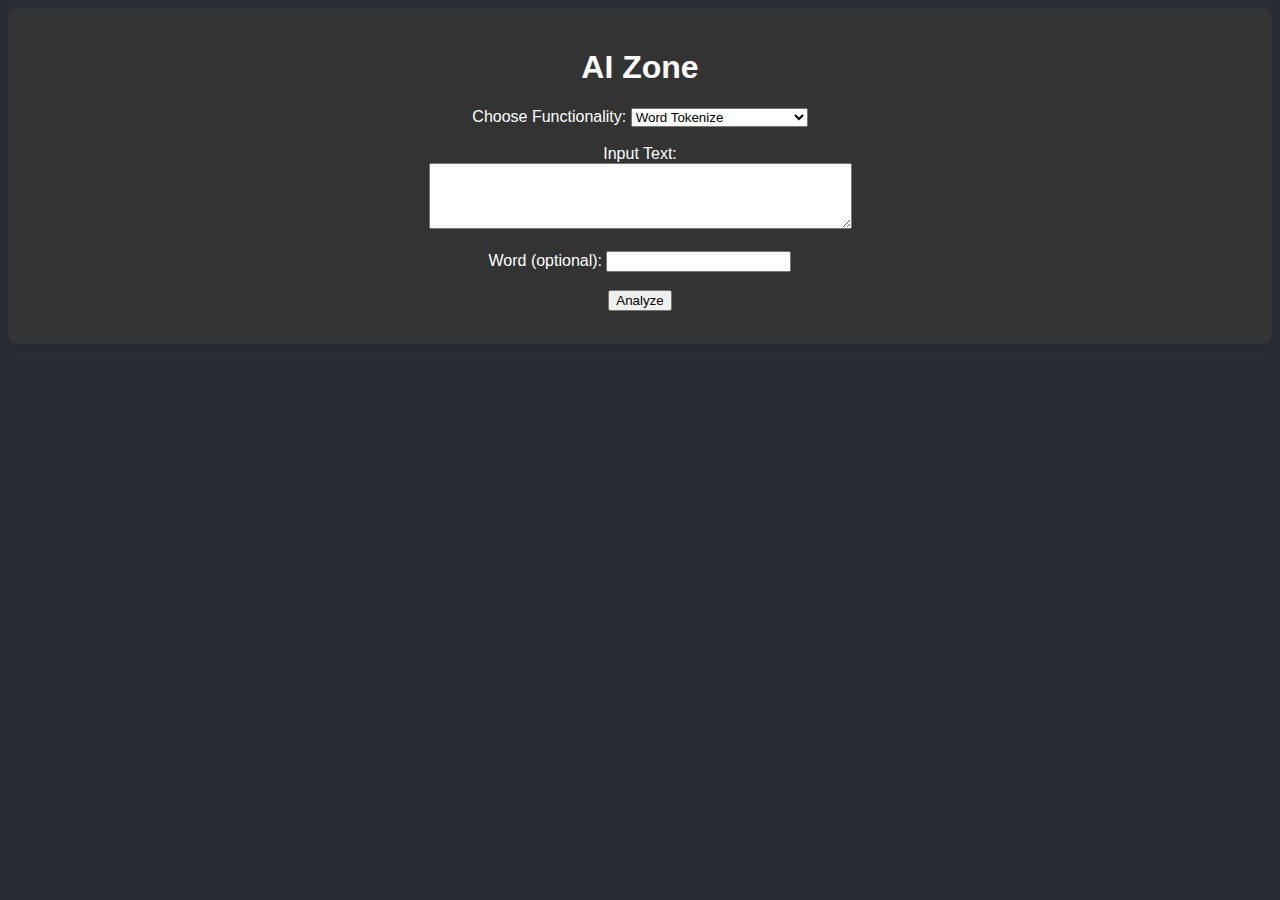
<file: templates/AI_Zone.html>
<!DOCTYPE html>
<html lang="en">
<head>
    <meta charset="UTF-8">
    <meta name="viewport" content="width=device-width, initial-scale=1.0">
    <title>AI Zone</title>
    <link rel="stylesheet" href="/static/styles.css">
    <script>
        async function analyze() {
            const choice = document.getElementById("choice").value;
            const text = document.getElementById("text").value;
            const word = document.getElementById("word").value;

            const response = await fetch("/AI_Zone", {
                method: "POST",
                headers: {
                    "Content-Type": "application/json"
                },
                body: JSON.stringify({ choice, text, word })
            });

            const result = await response.json();
            document.getElementById("result").innerText = JSON.stringify(result, null, 2);
        }
    </script>
</head>
<body>
	<div class='container'>
    <h1>AI Zone</h1>
    <label for="choice">Choose Functionality:</label>
    <select id="choice">
        <option value="1">Word Tokenize</option>
        <option value="2">Sentence Tokenize</option>
        <option value="3">Word Frequency</option>
        <option value="4">Find Synonyms</option>
        <option value="5">Named Entity Recognition</option>
        <option value="6">Sentiment Analysis</option>
    </select><br><br>

    <label for="text">Input Text:</label><br>
    <textarea id="text" rows="4" cols="50"></textarea><br><br>

    <label for="word">Word (optional):</label>
    <input type="text" id="word"><br><br>

    <button onclick="analyze()">Analyze</button>
    <pre id="result"></pre>
    </div>
</body>
</html>
</file>
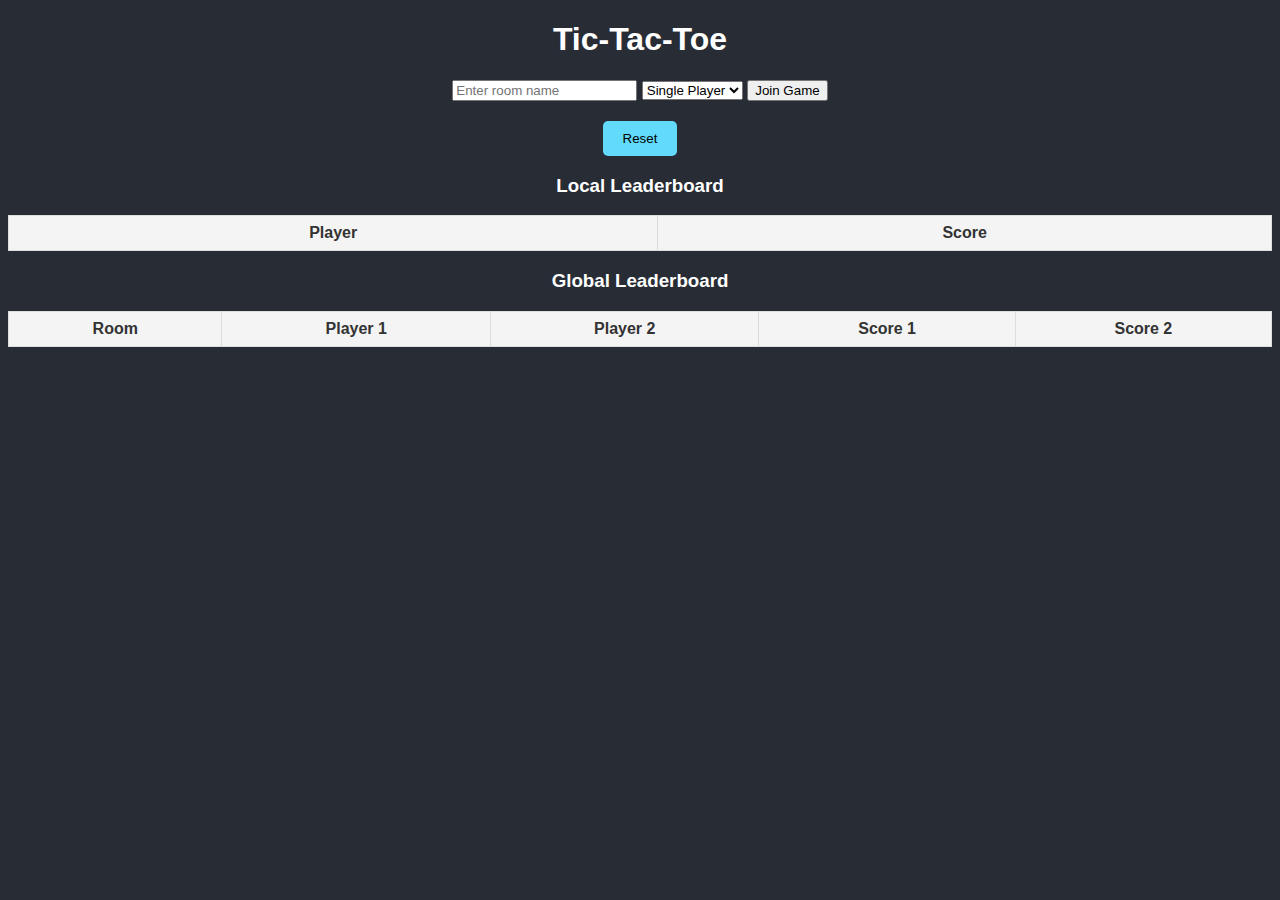
<file: templates/index13.html>
<!DOCTYPE html>
<html lang="en">
<head>
    <meta charset="UTF-8">
    <meta name="viewport" content="width=device-width, initial-scale=1.0">
    <title>Multiplayer Tic-Tac-Toe</title>
    <link rel="stylesheet" href="/static/styles.css">
    <script src="https://cdn.socket.io/4.5.4/socket.io.min.js"></script>
</head>
<body>
    <h1>Tic-Tac-Toe</h1>
    <div id="game">
        <input type="text" id="room" placeholder="Enter room name">
        <select id="mode">
            <option value="single">Single Player</option>
            <option value="multi">Multiplayer</option>
        </select>
        <button onclick="joinGame()">Join Game</button>
        <div id="info"></div>
        <div id="scores"></div>
        <div id="board"></div>
        <button id="reset" onclick="resetGame()">Reset</button>
        <div id="leaderboards">
            <h3>Local Leaderboard</h3>
            <table id="local-leaderboard" border="1">
                <tr><th>Player</th><th>Score</th></tr>
            </table>
            <h3>Global Leaderboard</h3>
            <table id="global-leaderboard" border="1">
                <tr><th>Room</th><th>Player 1</th><th>Player 2</th><th>Score 1</th><th>Score 2</th></tr>
            </table>
        </div>
    </div>

    <script>
        const socket = io();
        let room = null;

        // Sound Effects
        const moveSound = new Audio('/static/sounds/move.mp3');
        const winSound = new Audio('/static/sounds/win.mp3');
        const drawSound = new Audio('/static/sounds/draw.mp3');

        function joinGame() {
            room = document.getElementById('room').value;
            const mode = document.getElementById('mode').value;
            socket.emit('join', { room, mode });
        }

        socket.on('update_board', (data) => {
            const boardDiv = document.getElementById('board');
            const scoresDiv = document.getElementById('scores');
            const infoDiv = document.getElementById('info');
            boardDiv.innerHTML = '';
            scoresDiv.innerHTML = `X: ${data.scores.X} | O: ${data.scores.O}`;
            infoDiv.innerText = `Turn: ${data.turn}`;
            data.board.forEach((cell, index) => {
                const cellDiv = document.createElement('div');
                cellDiv.className = 'cell';
                cellDiv.innerText = cell;
                cellDiv.onclick = () => makeMove(index);
                boardDiv.appendChild(cellDiv);
            });
        });

        socket.on('winner', (data) => {
            winSound.play();
            alert(`${data.winner} wins!`);
            drawWinningLine(data.win_indices);
            updateLeaderboards();
        });

        socket.on('draw', () => {
            drawSound.play();
            alert('It\'s a draw!');
            updateLeaderboards();
        });

        socket.on('leaderboards', (data) => {
            const localTable = document.getElementById('local-leaderboard');
            const globalTable = document.getElementById('global-leaderboard');
            localTable.innerHTML = '<tr><th>Player</th><th>Score</th></tr>';
            globalTable.innerHTML = '<tr><th>Room</th><th>Player 1</th><th>Player 2</th><th>Score 1</th><th>Score 2</th></tr>';
            Object.entries(data.local).forEach(([player, score]) => {
                localTable.innerHTML += `<tr><td>${player}</td><td>${score}</td></tr>`;
            });
            data.global.forEach(entry => {
                globalTable.innerHTML += `<tr><td>${entry.Room}</td><td>${entry.Player1}</td><td>${entry.Player2}</td><td>${entry.Score1}</td><td>${entry.Score2}</td></tr>`;
            });
        });

        function makeMove(index) {
            moveSound.play();
            if (room) {
                socket.emit('move', { room, index });
            }
        }

        function resetGame() {
            if (room) {
                socket.emit('reset', { room });
            }
        }

        function updateLeaderboards() {
            socket.emit('get_leaderboards', { room });
        }

        function drawWinningLine(indices) {
            const cells = document.querySelectorAll('.cell');
            indices.forEach(index => {
                cells[index].style.backgroundColor = 'red';
            });
        }
    </script>
</body>
</html>
</file>
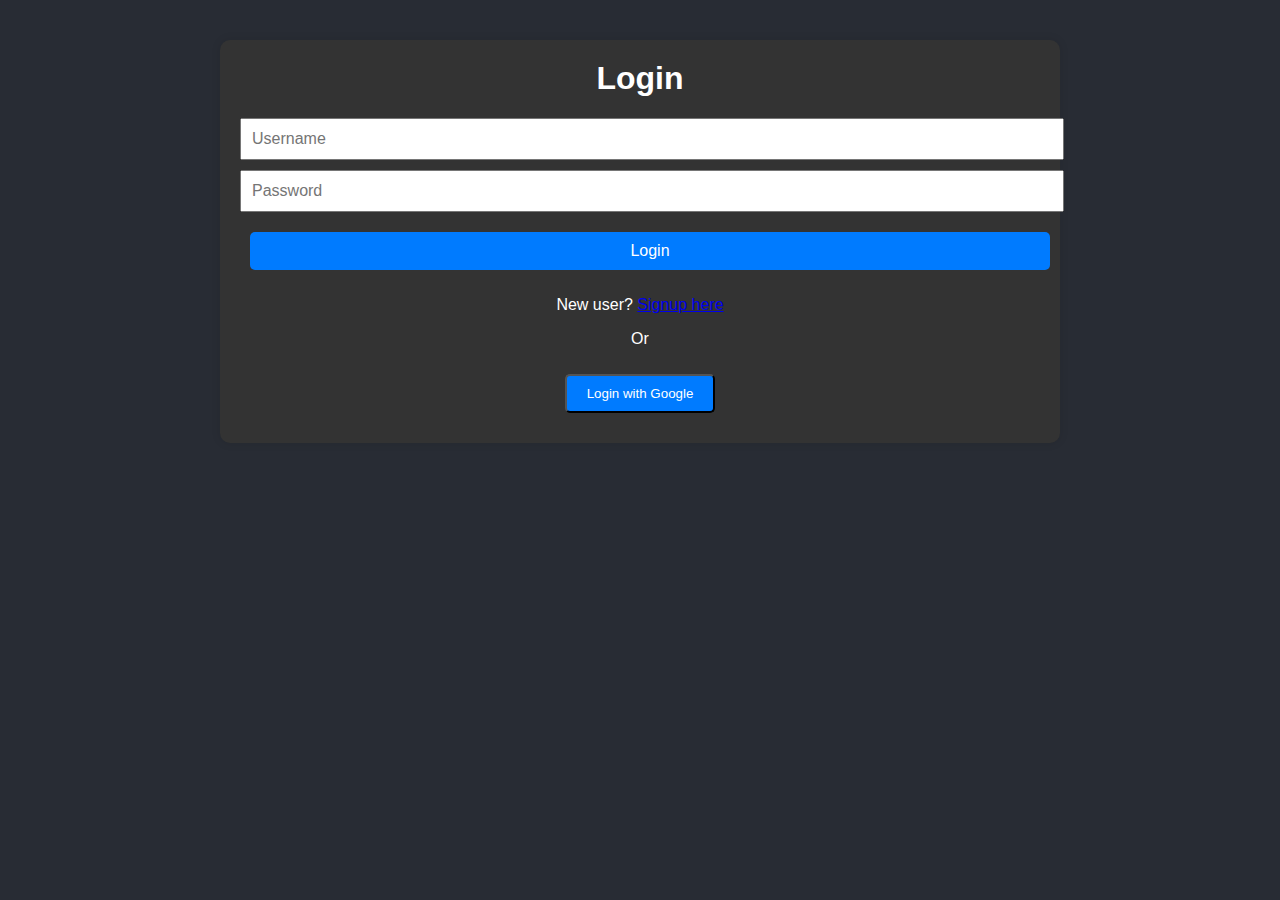
<file: templates/login.html>
<!DOCTYPE html>
<html>
<head>
    <title>Login</title>
    <link rel="stylesheet" href="/static/style.css">
</head>
 
<body>
    <div class="container">
        <h1>Login</h1>
                
        <form method="POST">
    <input type="text" name="username" placeholder="Username" required>
    <input type="password" name="password" placeholder="Password" required>
    <button type="submit" class="button">Login</button>
</form>
<p>New user? <a href="/signup">Signup here</a></p>
<p>Or</p>
<a href="{{ url_for('google_callback') }}">
    <button class="button">Login with Google</button>
</a>
        

    </div>
</body>
</html>
</file>
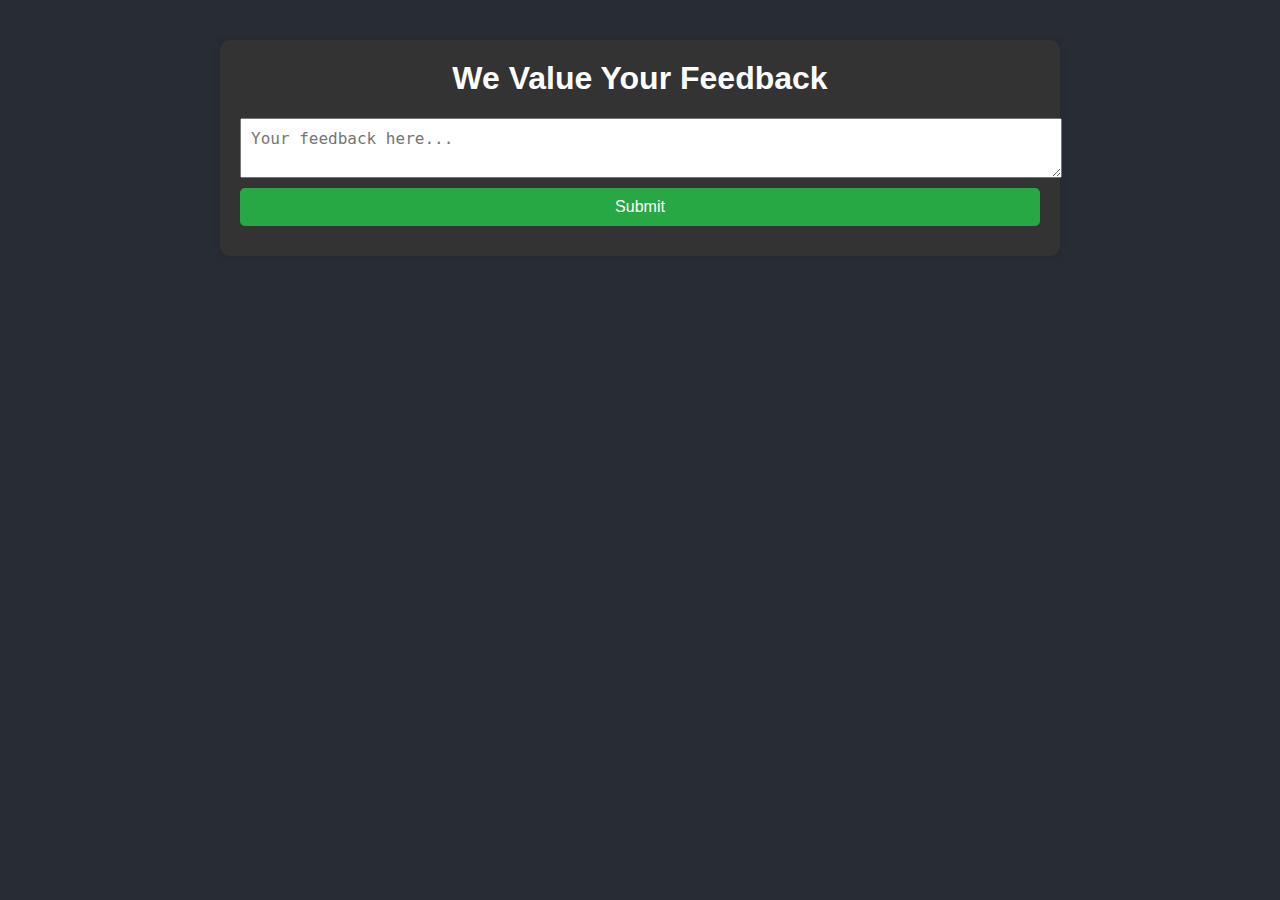
<file: templates/need.html>
<!DOCTYPE html>
<html>
<head>
    <title>Feedback</title>
    <link rel="stylesheet" href="/static/style.css">
</head>

<body>
    <div class="container">
        <h1>We Value Your Feedback</h1>
        <form method="POST">
            <textarea name="feedback" placeholder="Your feedback here..." required></textarea>
            <button type="submit">Submit</button>
        </form>
    </div>
</body>
</html>
</file>
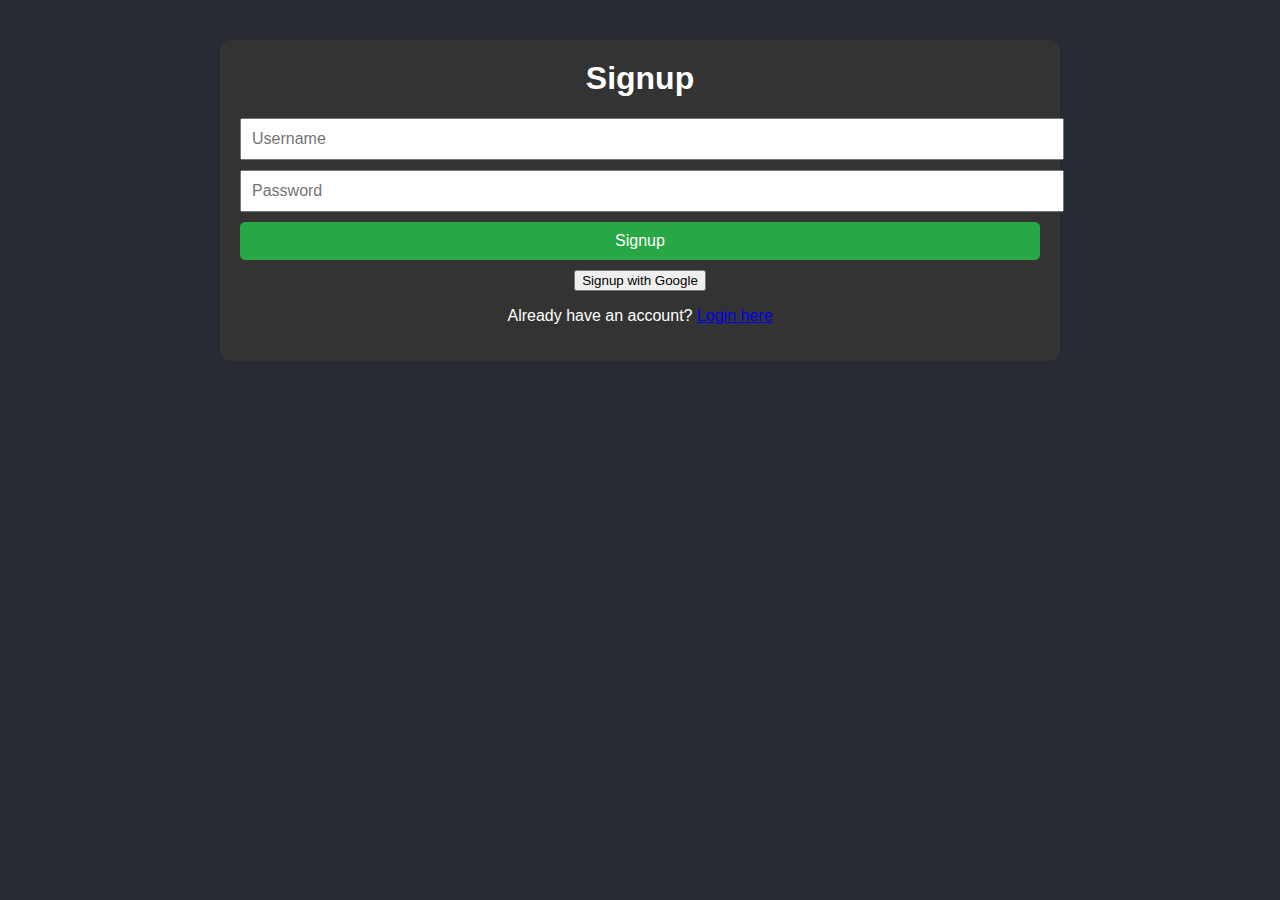
<file: templates/signup.html>
<!DOCTYPE html>
<html>
<head>
    <title>Signup</title>
    <link rel="stylesheet" href="/static/style.css">
</head>

<body>
    <div class="container">
        <h1>Signup</h1>
        <form method="POST">
            <input type="text" name="username" placeholder="Username" required>
            <input type="password" name="password" placeholder="Password" required>
            <button type="submit">Signup</button>
        </form>
        
        <!-- Google Signup Button -->
        <a href="{{ url_for('google_signup') }}">
            <button type="button">Signup with Google</button>
        </a>

        <p>Already have an account? <a href="/login">Login here</a></p>
    </div>
</body>
</html>
</file>
<file: static/styles.css>
body {
    font-family: Arial, sans-serif;
    text-align: center;
    background-color: #282c34;
    color: white;
}

.container {
    max-width: auto;
    margin: auto;
    background: #333;
    padding: 20px;
    border-radius: 8px;
    box-shadow: 0 2px 10px rgba(0, 0, 0, 0.1);
}

#game {
    margin: 20px auto;
}

#board {
    display: grid;
    grid-template-columns: repeat(3, 100px);
    grid-gap: 5px;
    justify-content: center;
}

.cell {
    width: 100px;
    height: 100px;
    background-color: #444;
    color: white;
    display: flex;
    align-items: center;
    justify-content: center;
    font-size: 2em;
    border-radius: 5px;
    cursor: pointer;
}

.cell:hover {
    background-color: #555;
}

#reset {
    margin-top: 20px;
    padding: 10px 20px;
    background-color: #61dafb;
    border: none;
    border-radius: 5px;
    cursor: pointer;
}

#reset:hover {
    background-color: #21a1f1;
}
#leaderboards table {
    width: 100%;
    border-collapse: collapse;
    margin-top: 10px;
}

#leaderboards th, #leaderboards td {
    border: 1px solid #ddd;
    padding: 8px;
    text-align: center;
}

#leaderboards th {
    background-color: #f4f4f4;
    color: #333;
    font-weight: bold;
}

#leaderboards tr:nth-child(even) {
    background-color: #f9f9f9;
}

#leaderboards tr:hover {
    background-color: #f1f1f1;
}
.controls button{
	background-color: #2196F3;
  color: #fff;
  padding: 10px 0px;
  border: none;
  border-radius: 5px;
  cursor: pointer;
  align: center;
}


. controls button:hover {
  background-color: #1A76D2;
  background-color: #2196F3;
}
.controls button:hover {
  background-color: #1A76D2;
}
</file>
<file: static/style.css>
body {
  font-family: Arial, sans-serif;
  text-align: center;
  background-color: #282c34;
  color: white;
}

.container {
  max-width: 800px;
  margin: 40px auto;
  padding: 20px;
  background-color: #333;
  border-radius: 10px;
  box-shadow: 0 0 10px rgba(2, 3, 4, 0.1);
}

h1 {
  margin-top: 0;
}

table {
  width: 100%;
  border-collapse: collapse;
  margin-bottom: 20px;
}

th, td {
  border: 1px solid #ddd;
  padding: 8px;
  text-align: center;
}

th {
  background-color: #f4f4f4;
  color: #333;
  font-weight: bold;
}

tr:nth-child(even) {
  background-color: #f9f9f9;
}

tr:hover {
  background-color: #f1f1f1;
}

.open-button {
  background-color: #4CAF50;
  color: #fff;
  padding: 10px 20px;
  border: none;
  border-radius: 5px;
  cursor: pointer;
}

.open-button:hover {
  background-color: #3e8e41;
}

 .upload-button {
  background-color: #4CAF50;
  color: #fff;
  padding: 10px 0px;
  border: none;
  border-radius: 5px;
  cursor: pointer;
  align: center;
}

.upload-button:hover {
  background-color: #3e8e41;
}

.submit-button {
  background-color: #2196F3;
  color: #fff;
  padding: 10px 20px;
  border: none;
  border-radius: 5px;
  cursor: pointer;
}

.submit-button:hover {
  background-color: #1A76D2;
}

.button {
    display: inline-block;
    margin: 10px;
    padding: 10px 20px;
    color: #fff;
    background-color: #007BFF;
    text-decoration: none;
    border-radius: 5px;
}

.button:hover {
    background-color: #0056b3;
}

form input, form textarea, form button {
    display: block;
    width: 100%;
    margin: 10px 0;
    padding: 10px;
    font-size: 16px;
}

form button {
    background-color: #28a745;
    color: #fff;
    border: none;
    border-radius: 5px;
}

form button:hover {
    background-color: #218838;
}
</file>
